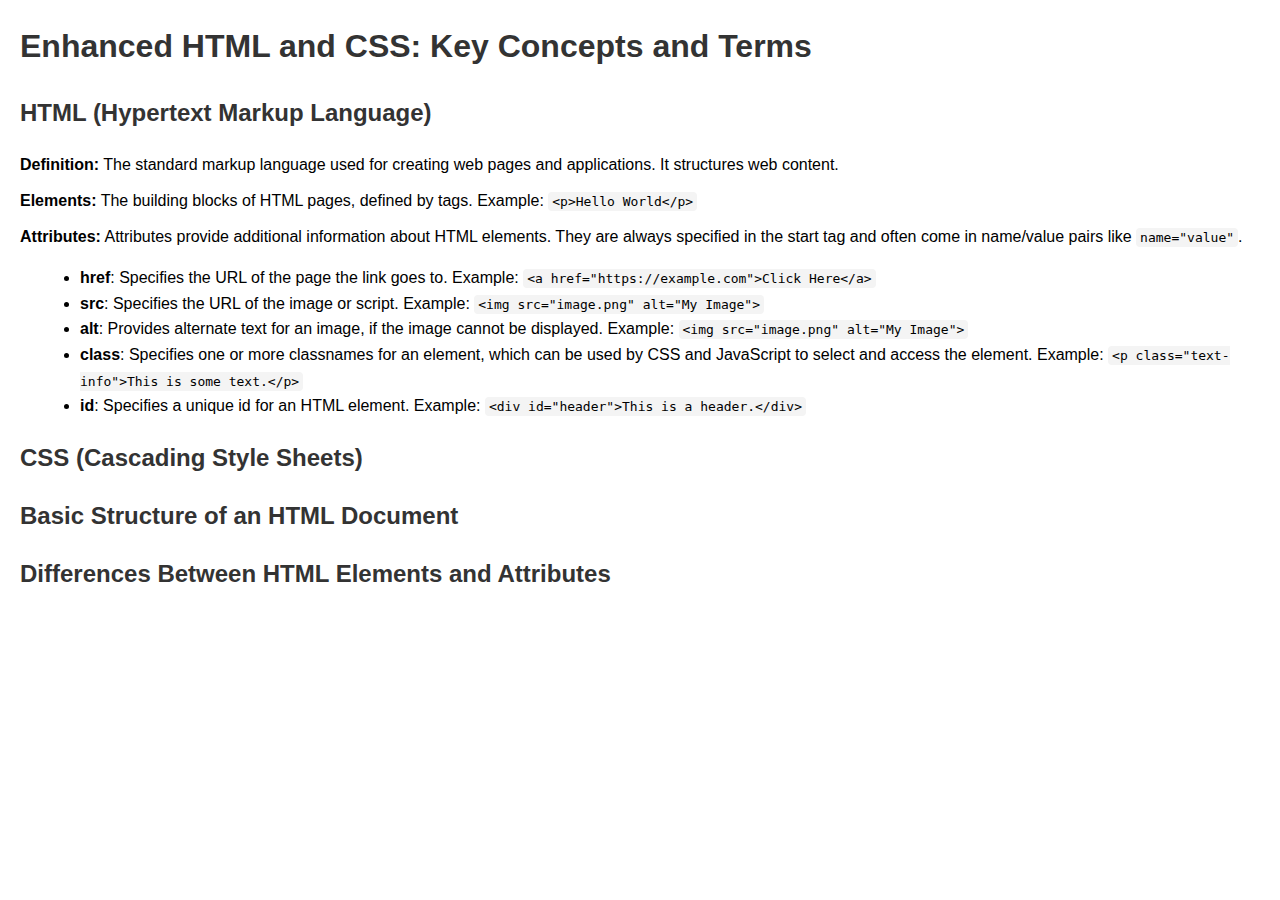
<file: index.html>
<!DOCTYPE html>
<html lang="en">
<head>
    <meta charset="UTF-8">
    <meta name="viewport" content="width=device-width, initial-scale=1.0">
    <title>Enhanced HTML and CSS Overview</title>
    <style>
        body {
            font-family: Arial, sans-serif;
            line-height: 1.6;
            margin: 20px;
        }
        h1, h2 {
            color: #333;
        }
        p, pre {
            margin: 10px 0;
        }
        code {
            background-color: #f4f4f4;
            padding: 2px 4px;
            border-radius: 4px;
            font-family: monospace;
        }
        ul {
            margin-left: 20px;
        }
    </style>
</head>
<body>
    <h1>Enhanced HTML and CSS: Key Concepts and Terms</h1>
    
    <section>
        <h2>HTML (Hypertext Markup Language)</h2>
        <p><strong>Definition:</strong> The standard markup language used for creating web pages and applications. It structures web content.</p>
        <p><strong>Elements:</strong> The building blocks of HTML pages, defined by tags. Example: <code>&lt;p&gt;Hello World&lt;/p&gt;</code></p>
        <p><strong>Attributes:</strong> Attributes provide additional information about HTML elements. They are always specified in the start tag and often come in name/value pairs like <code>name="value"</code>.</p>
        <ul>
            <li><strong>href</strong>: Specifies the URL of the page the link goes to. Example: <code>&lt;a href="https://example.com"&gt;Click Here&lt;/a&gt;</code></li>
            <li><strong>src</strong>: Specifies the URL of the image or script. Example: <code>&lt;img src="image.png" alt="My Image"&gt;</code></li>
            <li><strong>alt</strong>: Provides alternate text for an image, if the image cannot be displayed. Example: <code>&lt;img src="image.png" alt="My Image"&gt;</code></li>
            <li><strong>class</strong>: Specifies one or more classnames for an element, which can be used by CSS and JavaScript to select and access the element. Example: <code>&lt;p class="text-info"&gt;This is some text.&lt;/p&gt;</code></li>
            <li><strong>id</strong>: Specifies a unique id for an HTML element. Example: <code>&lt;div id="header"&gt;This is a header.&lt;/div&gt;</code></li>
        </ul>
    </section>
    
    <section>
        <h2>CSS (Cascading Style Sheets)</h2>
        <!-- Your CSS section is well detailed and requires no modifications. -->
    </section>
    
    <section>
        <h2>Basic Structure of an HTML Document</h2>
        <!-- The example given here is correct and serves as a good basic structure. -->
    </section>
    
    <section>
        <h2>Differences Between HTML Elements and Attributes</h2>
        <!-- Your explanation here is succinct and accurate. -->
    </section>

</body>
</html>
</file>
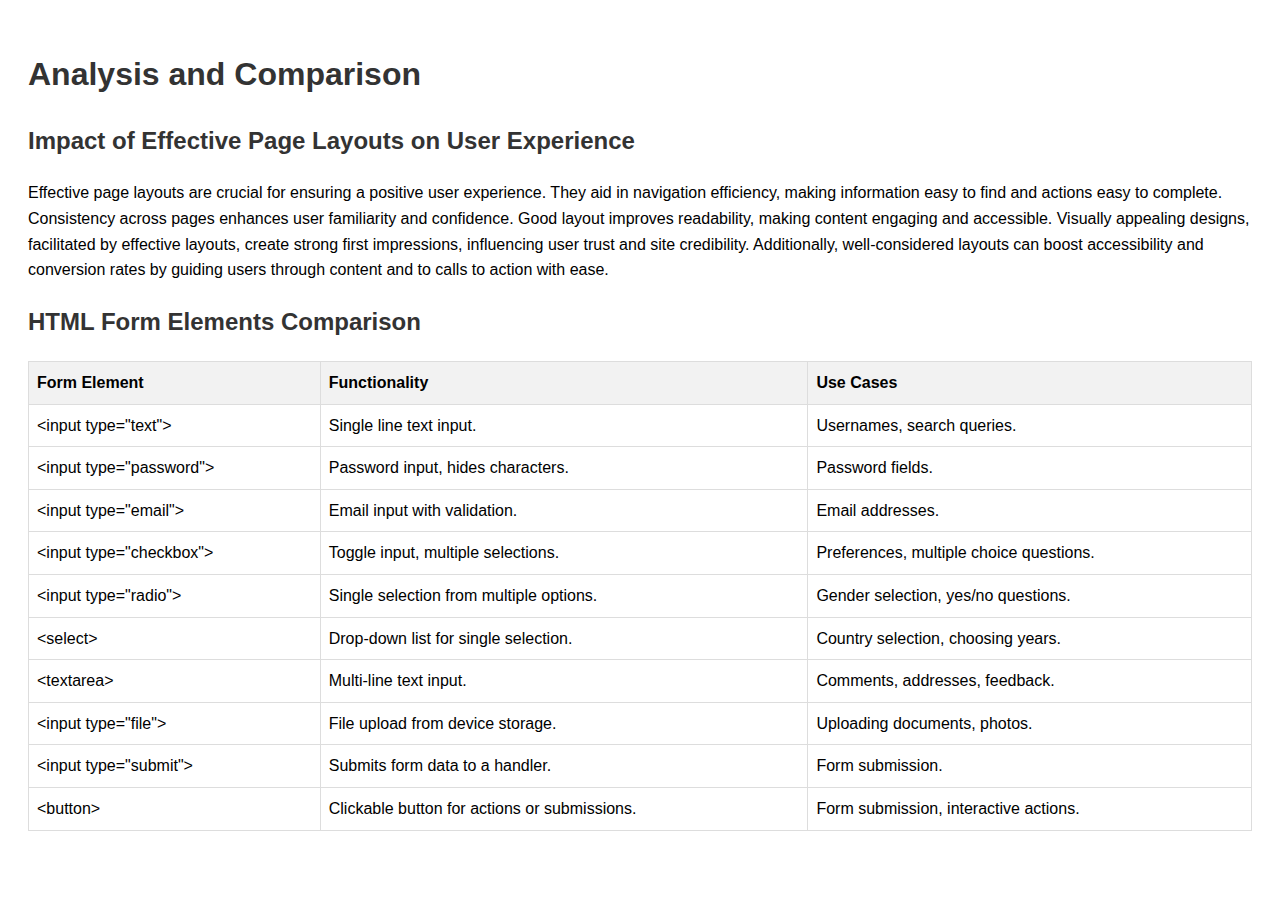
<file: index1.html>
<!DOCTYPE html>
<html lang="en">
<head>
    <meta charset="UTF-8">
    <meta name="viewport" content="width=device-width, initial-scale=1.0">
    <title>Page Layout and Form Elements Analysis</title>
    <style>
        body {
            font-family: Arial, sans-serif;
            padding: 20px;
            line-height: 1.6;
        }
        h1, h2 {
            color: #333;
        }
        table {
            width: 100%;
            border-collapse: collapse;
            margin-top: 20px;
        }
        table, th, td {
            border: 1px solid #ddd;
        }
        th, td {
            padding: 8px;
            text-align: left;
        }
        th {
            background-color: #f2f2f2;
        }
    </style>
</head>
<body>

<h1>Analysis and Comparison</h1>

<section>
    <h2>Impact of Effective Page Layouts on User Experience</h2>
    <p>Effective page layouts are crucial for ensuring a positive user experience. They aid in navigation efficiency, making information easy to find and actions easy to complete. Consistency across pages enhances user familiarity and confidence. Good layout improves readability, making content engaging and accessible. Visually appealing designs, facilitated by effective layouts, create strong first impressions, influencing user trust and site credibility. Additionally, well-considered layouts can boost accessibility and conversion rates by guiding users through content and to calls to action with ease.</p>
</section>

<section>
    <h2>HTML Form Elements Comparison</h2>
    <table>
        <thead>
            <tr>
                <th>Form Element</th>
                <th>Functionality</th>
                <th>Use Cases</th>
            </tr>
        </thead>
        <tbody>
            <tr>
                <td>&lt;input type="text"&gt;</td>
                <td>Single line text input.</td>
                <td>Usernames, search queries.</td>
            </tr>
            <tr>
                <td>&lt;input type="password"&gt;</td>
                <td>Password input, hides characters.</td>
                <td>Password fields.</td>
            </tr>
            <tr>
                <td>&lt;input type="email"&gt;</td>
                <td>Email input with validation.</td>
                <td>Email addresses.</td>
            </tr>
            <tr>
                <td>&lt;input type="checkbox"&gt;</td>
                <td>Toggle input, multiple selections.</td>
                <td>Preferences, multiple choice questions.</td>
            </tr>
            <tr>
                <td>&lt;input type="radio"&gt;</td>
                <td>Single selection from multiple options.</td>
                <td>Gender selection, yes/no questions.</td>
            </tr>
            <tr>
                <td>&lt;select&gt;</td>
                <td>Drop-down list for single selection.</td>
                <td>Country selection, choosing years.</td>
            </tr>
            <tr>
                <td>&lt;textarea&gt;</td>
                <td>Multi-line text input.</td>
                <td>Comments, addresses, feedback.</td>
            </tr>
            <tr>
                <td>&lt;input type="file"&gt;</td>
                <td>File upload from device storage.</td>
                <td>Uploading documents, photos.</td>
            </tr>
            <tr>
                <td>&lt;input type="submit"&gt;</td>
                <td>Submits form data to a handler.</td>
                <td>Form submission.</td>
            </tr>
            <tr>
                <td>&lt;button&gt;</td>
                <td>Clickable button for actions or submissions.</td>
                <td>Form submission, interactive actions.</td>
            </tr>
        </tbody>
    </table>
</section>

</body>
</html>
</file>
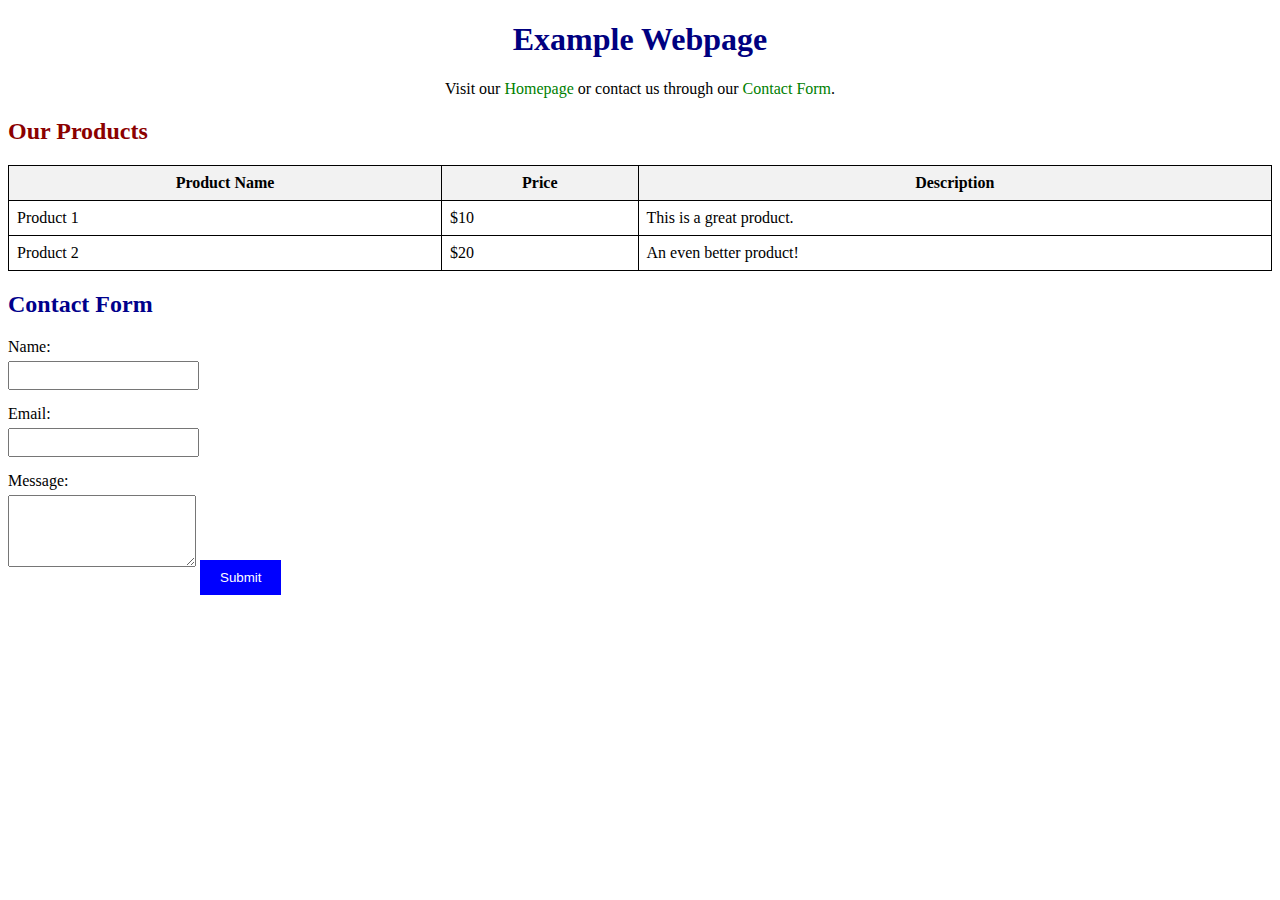
<file: index2.html>
<!DOCTYPE html>
<html lang="en">
<head>
    <meta charset="UTF-8">
    <meta name="viewport" content="width=device-width, initial-scale=1.0">
    <title>Webpage Example</title>
</head>
<body>

<h1 style="color: navy; text-align: center;">Example Webpage</h1>

<p style="text-align: center;">
    Visit our <a href="https://example.com" style="color: green; text-decoration: none;">Homepage</a> or contact us through our <a href="#contactForm" style="color: green; text-decoration: none;">Contact Form</a>.
</p>

<h2 style="color: darkred;">Our Products</h2>
<table style="width: 100%; border-collapse: collapse;">
    <tr>
        <th style="border: 1px solid black; padding: 8px; background-color: #f2f2f2;">Product Name</th>
        <th style="border: 1px solid black; padding: 8px; background-color: #f2f2f2;">Price</th>
        <th style="border: 1px solid black; padding: 8px; background-color: #f2f2f2;">Description</th>
    </tr>
    <tr>
        <td style="border: 1px solid black; padding: 8px;">Product 1</td>
        <td style="border: 1px solid black; padding: 8px;">$10</td>
        <td style="border: 1px solid black; padding: 8px;">This is a great product.</td>
    </tr>
    <tr>
        <td style="border: 1px solid black; padding: 8px;">Product 2</td>
        <td style="border: 1px solid black; padding: 8px;">$20</td>
        <td style="border: 1px solid black; padding: 8px;">An even better product!</td>
    </tr>
</table>

<h2 style="color: darkblue;" id="contactForm">Contact Form</h2>
<form>
    <label for="name" style="display: block; margin-bottom: 5px;">Name:</label>
    <input type="text" id="name" name="name" style="margin-bottom: 15px; padding: 5px;">

    <label for="email" style="display: block; margin-bottom: 5px;">Email:</label>
    <input type="email" id="email" name="email" style="margin-bottom: 15px; padding: 5px;">

    <label for="message" style="display: block; margin-bottom: 5px;">Message:</label>
    <textarea id="message" name="message" rows="4" style="margin-bottom: 15px; padding: 5px;"></textarea>

    <input type="submit" value="Submit" style="background-color: blue; color: white; padding: 10px 20px; border: none; cursor: pointer;">
</form>

</body>
</html>
</file>
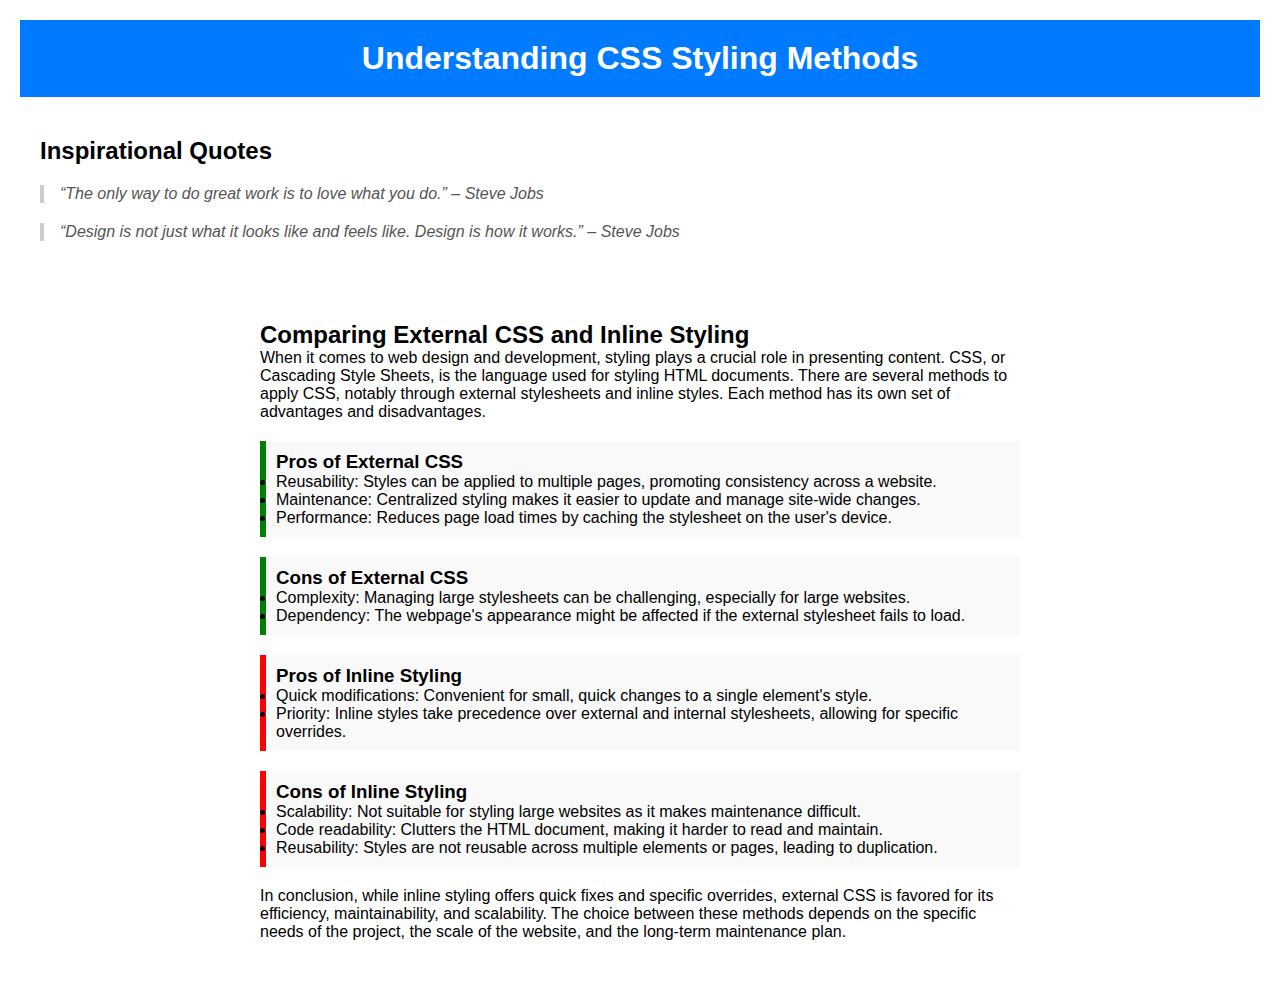
<file: index4.html>
<!DOCTYPE html>
<html lang="en">
<head>
    <meta charset="UTF-8">
    <meta name="viewport" content="width=device-width, initial-scale=1.0">
    <title>Comparing CSS Styling Methods</title>
    <link rel="stylesheet" href="styles.css">
    <style>
        body {
            font-family: 'Segoe UI', Tahoma, Geneva, Verdana, sans-serif;
            margin: 20px;
            padding: 0;
            box-sizing: border-box;
        }
        blockquote {
            border-left: 4px solid #ccc;
            margin: 20px 0;
            padding-left: 16px;
            color: #555;
            font-style: italic;
        }
        section {
            margin-bottom: 20px;
        }
        .essay {
            max-width: 800px;
            margin: auto;
        }
        .pros-cons {
            background-color: #f9f9f9;
            border-left: 6px solid green;
            margin: 20px 0;
            padding: 10px;
        }
    </style>
</head>
<body>

<header>
    <h1>Understanding CSS Styling Methods</h1>
</header>

<section>
    <h2>Inspirational Quotes</h2>
    <blockquote>
        “The only way to do great work is to love what you do.” – Steve Jobs
    </blockquote>
    <blockquote>
        “Design is not just what it looks like and feels like. Design is how it works.” – Steve Jobs
    </blockquote>
</section>

<section class="essay">
    <h2>Comparing External CSS and Inline Styling</h2>
    <p>
        When it comes to web design and development, styling plays a crucial role in presenting content. CSS, or Cascading Style Sheets, is the language used for styling HTML documents. There are several methods to apply CSS, notably through external stylesheets and inline styles. Each method has its own set of advantages and disadvantages.
    </p>
    <div class="pros-cons">
        <h3>Pros of External CSS</h3>
        <ul>
            <li>Reusability: Styles can be applied to multiple pages, promoting consistency across a website.</li>
            <li>Maintenance: Centralized styling makes it easier to update and manage site-wide changes.</li>
            <li>Performance: Reduces page load times by caching the stylesheet on the user's device.</li>
        </ul>
    </div>
    <div class="pros-cons">
        <h3>Cons of External CSS</h3>
        <ul>
            <li>Complexity: Managing large stylesheets can be challenging, especially for large websites.</li>
            <li>Dependency: The webpage's appearance might be affected if the external stylesheet fails to load.</li>
        </ul>
    </div>
    <div class="pros-cons" style="border-left-color: red;">
        <h3>Pros of Inline Styling</h3>
        <ul>
            <li>Quick modifications: Convenient for small, quick changes to a single element's style.</li>
            <li>Priority: Inline styles take precedence over external and internal stylesheets, allowing for specific overrides.</li>
        </ul>
    </div>
    <div class="pros-cons" style="border-left-color: red;">
        <h3>Cons of Inline Styling</h3>
        <ul>
            <li>Scalability: Not suitable for styling large websites as it makes maintenance difficult.</li>
            <li>Code readability: Clutters the HTML document, making it harder to read and maintain.</li>
            <li>Reusability: Styles are not reusable across multiple elements or pages, leading to duplication.</li>
        </ul>
    </div>
    <p>
        In conclusion, while inline styling offers quick fixes and specific overrides, external CSS is favored for its efficiency, maintainability, and scalability. The choice between these methods depends on the specific needs of the project, the scale of the website, and the long-term maintenance plan.
    </p>
</section>

</body>
</html>
</file>
<file: styles.css>
/* Basic reset for styling consistency */
* {
  margin: 0;
  padding: 0;
  box-sizing: border-box;
}

body {
  font-family: Arial, sans-serif;
}

header {
  background-color: #007BFF;
  color: white;
  padding: 20px;
  text-align: center;
}

nav ul {
  list-style-type: none;
  padding: 0;
}

nav ul li {
  display: inline;
  margin-right: 20px;
}

nav ul li a {
  color: white;
  text-decoration: none;
}

section {
  padding: 20px;
  margin-top: 20px;
}

footer {
  background-color: #333;
  color: white;
  text-align: center;
  padding: 10px;
  position: fixed;
  bottom: 0;
  width: 100%;
}

/* Responsive design */
@media (max-width: 600px) {
  nav ul li {
      display: block;
      margin-bottom: 10px;
  }

  footer {
      position: relative;
  }
}
</file>
